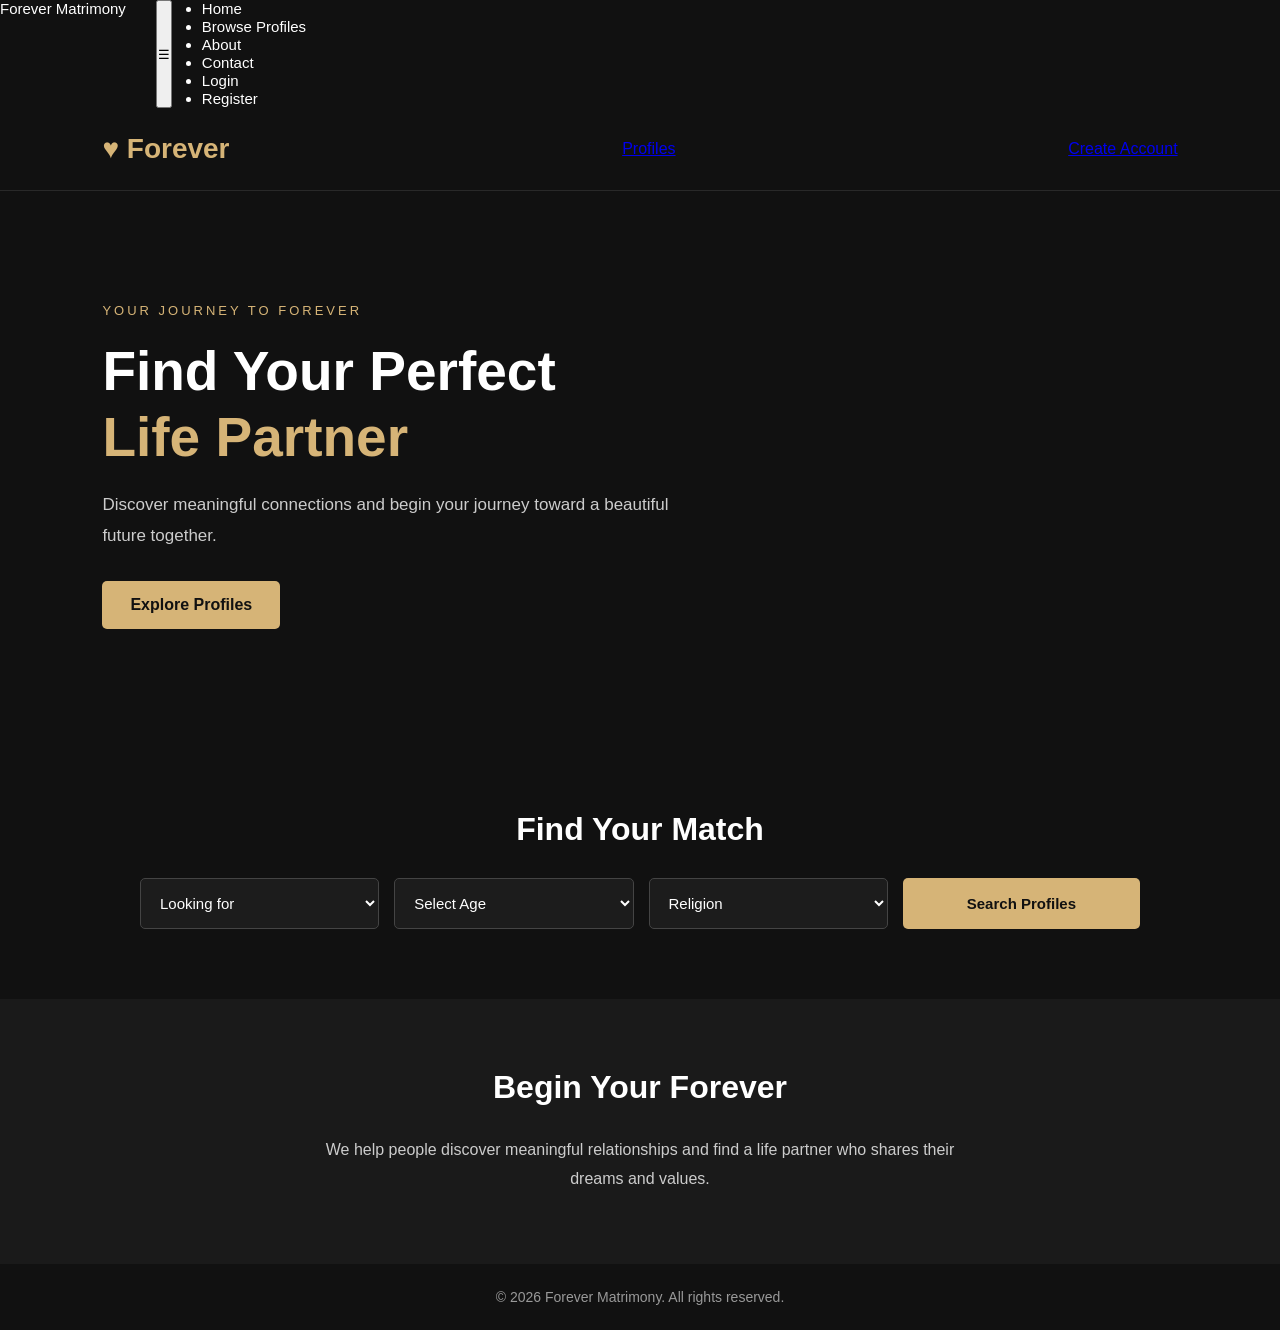
<file: index.html>
<!DOCTYPE html>
<html lang="en">
<head>
    <meta charset="UTF-8">
    <meta name="viewport" content="width=device-width, initial-scale=1.0">

    <title>Forever - Matrimony</title>

    <link rel="stylesheet" href="style.css">
</head>

<body>
<header class="site-header">

    <nav class="navbar">

        <a href="index.html" class="nav-logo">
            Forever Matrimony
        </a>

        <button class="nav-toggle" id="navToggle">
            ☰
        </button>

        <ul class="nav-menu" id="navMenu">

            <li>
                <a href="index.html">Home</a>
            </li>

            <li>
                <a href="profiles.html">Browse Profiles</a>
            </li>

            <li>
                <a href="about.html">About</a>
            </li>

            <li>
                <a href="contact.html">Contact</a>
            </li>

            <li>
                <a href="login.html">Login</a>
            </li>

            <li>
                <a href="register.html" class="nav-register">
                    Register
                </a>
            </li>

        </ul>

    </nav>

</header>
    <!-- Header -->
    <header class="header">
        <a href="#" class="logo">♥ Forever</a>
        <a href="profiles.html">Profiles</a>
        <a href="register.html">Create Account</a>   
          </header>

    <!-- Hero Section -->
    <section class="hero" id="home">

        <div class="hero-content">

            <p class="subtitle">
                YOUR JOURNEY TO FOREVER
            </p>

            <h1>
                Find Your Perfect
                <span>Life Partner</span>
            </h1>

            <p class="description">
                Discover meaningful connections and
                begin your journey toward a beautiful
                future together.
            </p>

            <a href="#profiles" class="hero-button">
                Explore Profiles
            </a>

        </div>

    </section>

    <!-- Search Section -->
    <section class="search-section" id="profiles">

        <h2>Find Your Match</h2>

        <form class="search-form">

            <select name="looking-for">
                <option value="">Looking for</option>
                <option value="bride">Bride</option>
                <option value="groom">Groom</option>
            </select>

            <select name="age">
                <option value="">Select Age</option>
                <option value="18-25">18 - 25</option>
                <option value="26-30">26 - 30</option>
                <option value="31-35">31 - 35</option>
            </select>

            <select name="religion">
                <option value="">Religion</option>
                <option value="hindu">Hindu</option>
                <option value="muslim">Muslim</option>
                <option value="christian">Christian</option>
                <option value="other">Other</option>
            </select>

            <button type="button">
                Search Profiles
            </button>

        </form>

    </section>

    <!-- About Section -->
    <section class="about" id="about">

        <h2>Begin Your Forever</h2>

        <p>
            We help people discover meaningful
            relationships and find a life partner
            who shares their dreams and values.
        </p>

    </section>

    <!-- Footer -->
    <footer id="contact">
        <p>
            © 2026 Forever Matrimony.
            All rights reserved.
        </p>
    </footer>

</body>
</html>
</file>
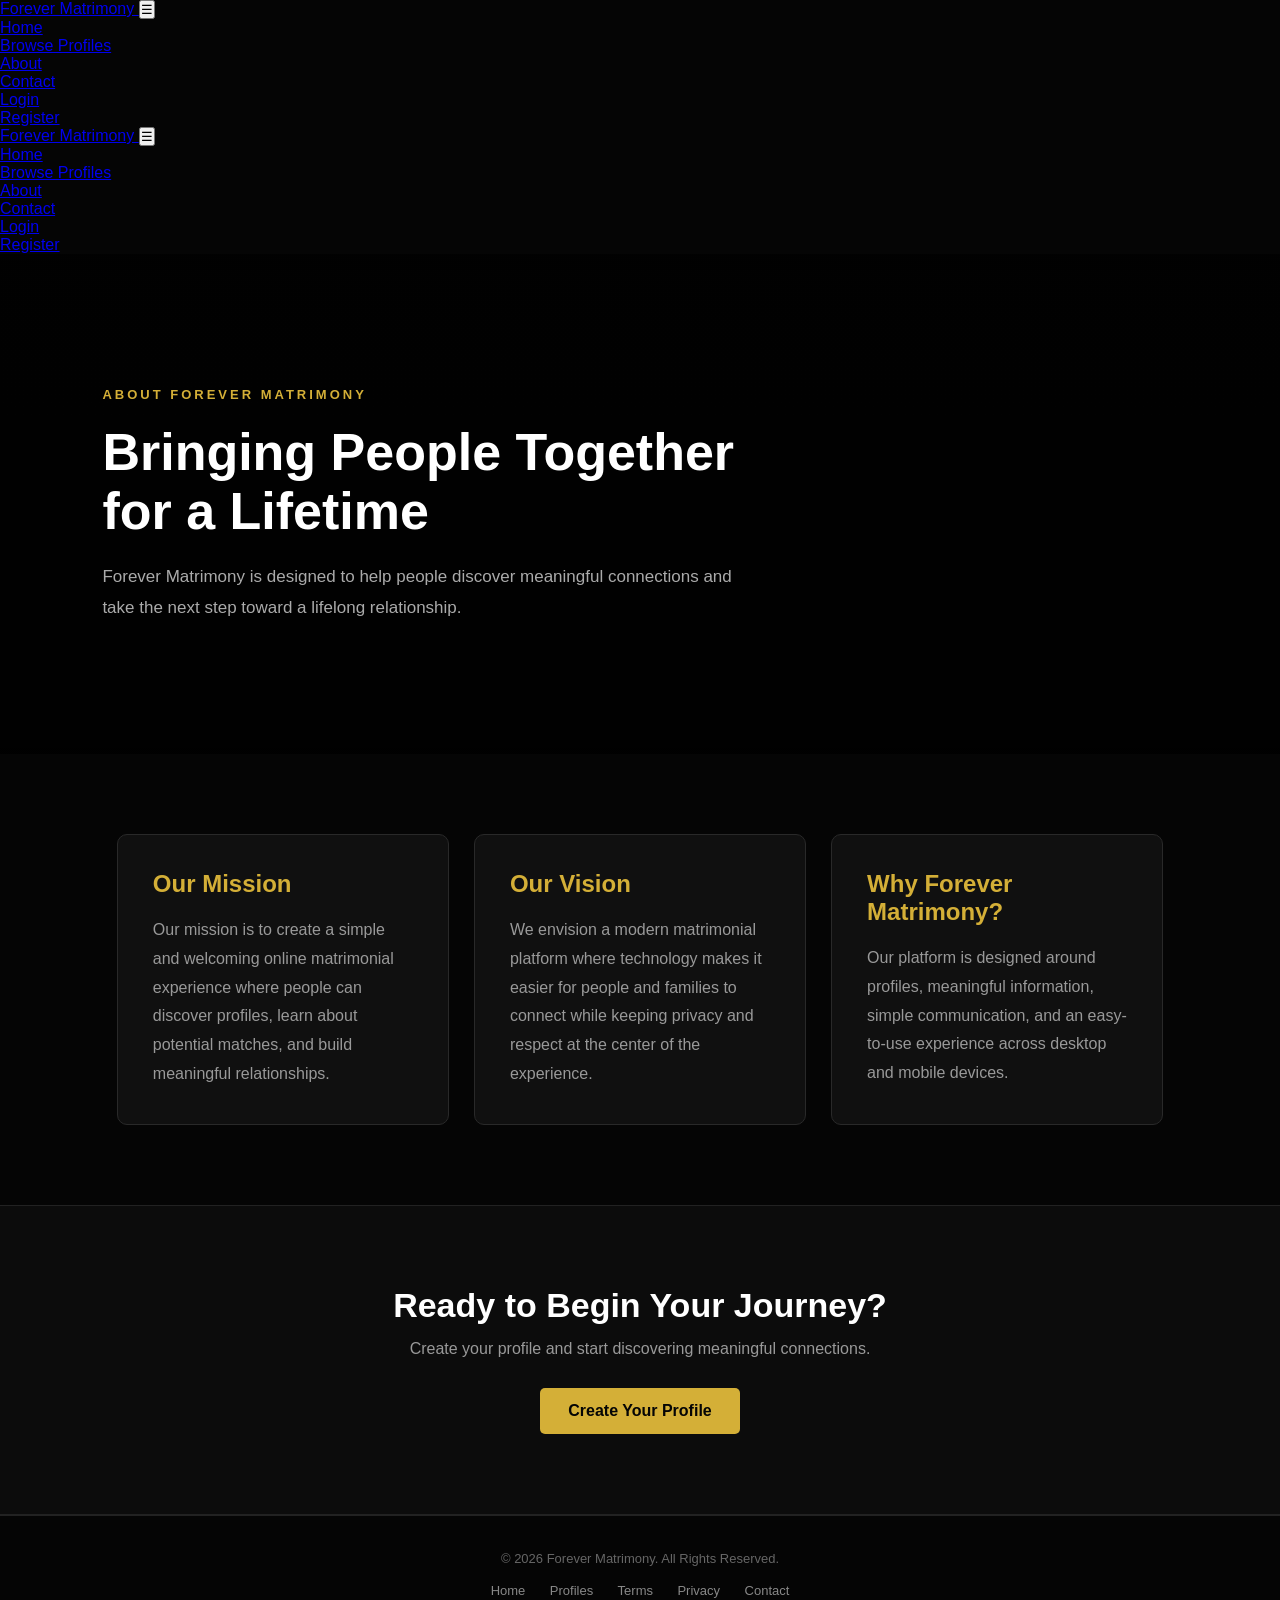
<file: about.html>
<!DOCTYPE html>
<html lang="en">

<head>

    <meta charset="UTF-8">

    <meta name="viewport"
          content="width=device-width, initial-scale=1.0">

    <title>About Us | Forever Matrimony</title>

    <link rel="stylesheet" href="about.css">
    <link rel="stylesheet" href="navbar.css">

</head>

<body>
<header class="site-header">

    <nav class="navbar">

        <a href="index.html" class="nav-logo">
            Forever Matrimony
        </a>

        <button class="nav-toggle" id="navToggle">
            ☰
        </button>

        <ul class="nav-menu" id="navMenu">

            <li>
                <a href="index.html">Home</a>
            </li>

            <li>
                <a href="profiles.html">Browse Profiles</a>
            </li>

            <li>
                <a href="about.html">About</a>
            </li>

            <li>
                <a href="contact.html">Contact</a>
            </li>

            <li>
                <a href="login.html">Login</a>
            </li>

            <li>
                <a href="register.html" class="nav-register">
                    Register
                </a>
            </li>

        </ul>

    </nav>

</header>

<header class="site-header">

    <nav class="navbar">

        <a href="index.html" class="nav-logo">
            Forever Matrimony
        </a>

        <button class="nav-toggle" id="navToggle">
            ☰
        </button>

        <ul class="nav-menu" id="navMenu">

            <li><a href="index.html">Home</a></li>

            <li><a href="profiles.html">Browse Profiles</a></li>

            <li><a href="about.html">About</a></li>

            <li><a href="contact.html">Contact</a></li>

            <li><a href="login.html">Login</a></li>

            <li>
                <a href="register.html" class="nav-register">
                    Register
                </a>
            </li>

        </ul>

    </nav>

</header>


<main>


    <section class="about-hero">

        <div>

            <span>ABOUT FOREVER MATRIMONY</span>

            <h1>
                Bringing People Together
                <br>
                for a Lifetime
            </h1>

            <p>
                Forever Matrimony is designed to help people
                discover meaningful connections and take the
                next step toward a lifelong relationship.
            </p>

        </div>

    </section>


    <section class="about-content">

        <div class="about-card">

            <h2>Our Mission</h2>

            <p>
                Our mission is to create a simple and welcoming
                online matrimonial experience where people can
                discover profiles, learn about potential matches,
                and build meaningful relationships.
            </p>

        </div>


        <div class="about-card">

            <h2>Our Vision</h2>

            <p>
                We envision a modern matrimonial platform where
                technology makes it easier for people and families
                to connect while keeping privacy and respect at
                the center of the experience.
            </p>

        </div>


        <div class="about-card">

            <h2>Why Forever Matrimony?</h2>

            <p>
                Our platform is designed around profiles,
                meaningful information, simple communication,
                and an easy-to-use experience across desktop
                and mobile devices.
            </p>

        </div>

    </section>


    <section class="about-cta">

        <h2>Ready to Begin Your Journey?</h2>

        <p>
            Create your profile and start discovering
            meaningful connections.
        </p>

        <a href="register.html">
            Create Your Profile
        </a>

    </section>

</main>


<footer class="site-footer">

    <p>
        © 2026 Forever Matrimony. All Rights Reserved.
    </p>

    <div>

        <a href="index.html">Home</a>
        <a href="profiles.html">Profiles</a>
        <a href="terms.html">Terms</a>
        <a href="privacy.html">Privacy</a>
        <a href="contact.html">Contact</a>

    </div>

</footer>


<script>

const navToggle = document.getElementById("navToggle");
const navMenu = document.getElementById("navMenu");

navToggle.addEventListener("click", function () {

    navMenu.classList.toggle("active");

});

</script>

</body>
</html>
</file>
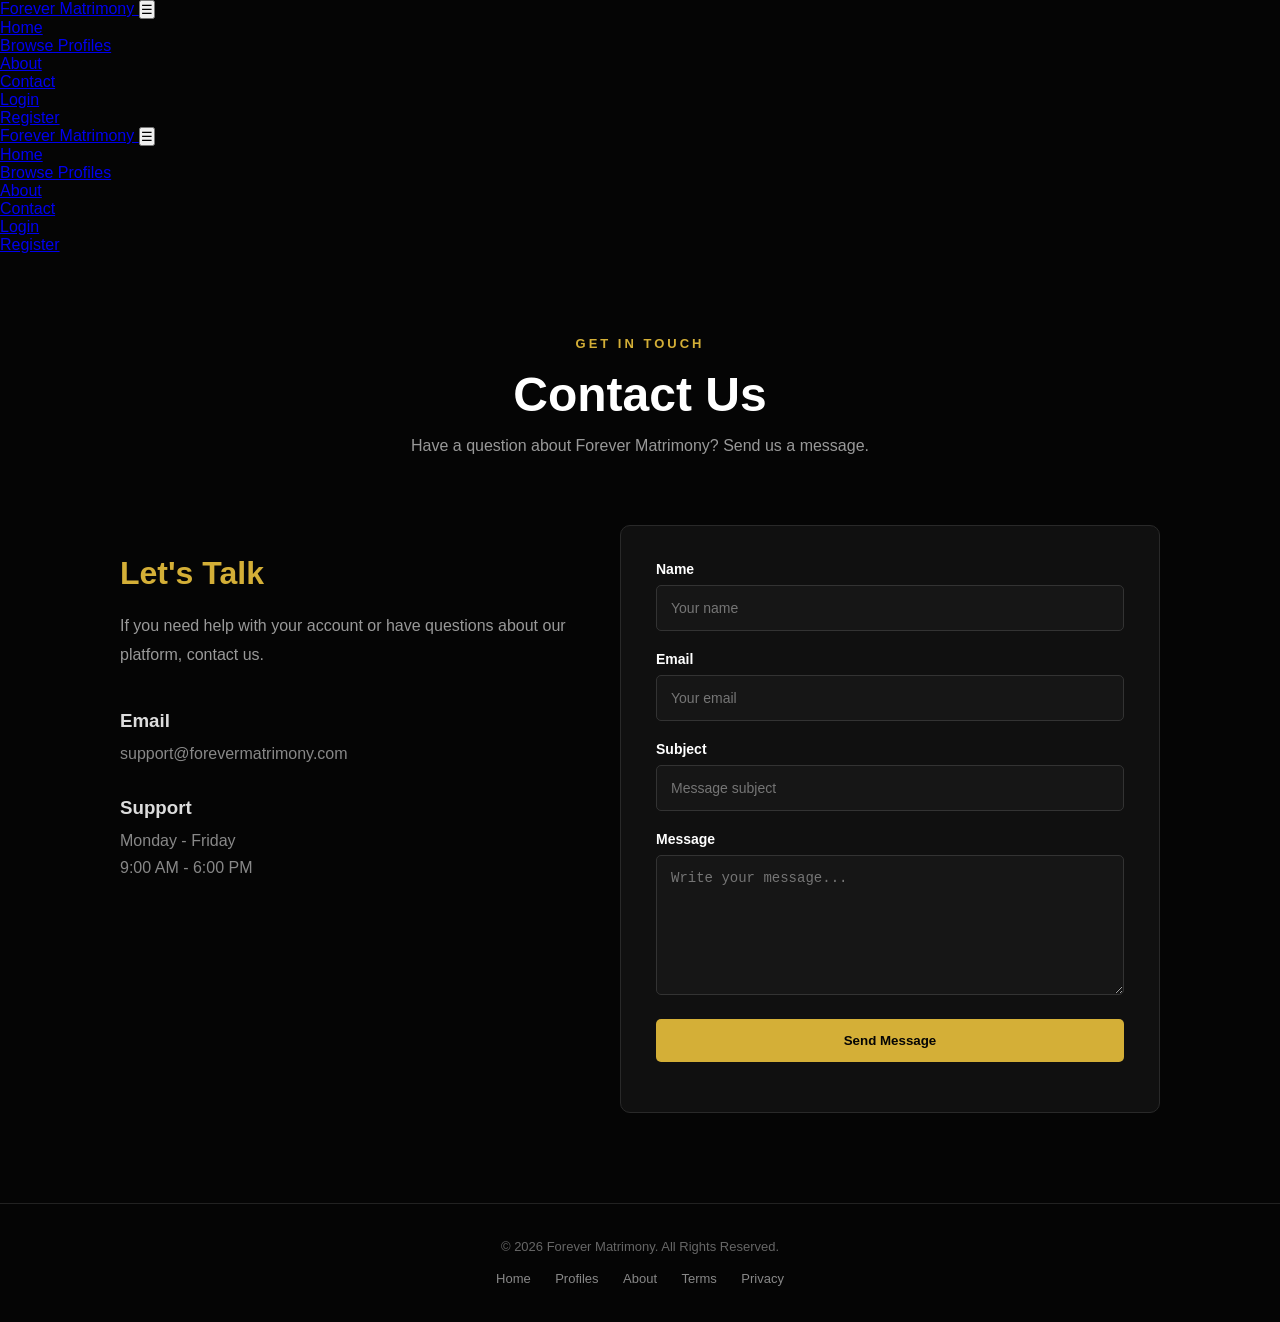
<file: contact.html>
<!DOCTYPE html>
<html lang="en">

<head>

    <meta charset="UTF-8">

    <meta name="viewport"
          content="width=device-width, initial-scale=1.0">

    <title>Contact Us | Forever Matrimony</title>

    <link rel="stylesheet" href="contact.css">
    <link rel="stylesheet" href="navbar.css">

</head>

<body>
<header class="site-header">

    <nav class="navbar">

        <a href="index.html" class="nav-logo">
            Forever Matrimony
        </a>

        <button class="nav-toggle" id="navToggle">
            ☰
        </button>

        <ul class="nav-menu" id="navMenu">

            <li>
                <a href="index.html">Home</a>
            </li>

            <li>
                <a href="profiles.html">Browse Profiles</a>
            </li>

            <li>
                <a href="about.html">About</a>
            </li>

            <li>
                <a href="contact.html">Contact</a>
            </li>

            <li>
                <a href="login.html">Login</a>
            </li>

            <li>
                <a href="register.html" class="nav-register">
                    Register
                </a>
            </li>

        </ul>

    </nav>

</header>

<header class="site-header">

    <nav class="navbar">

        <a href="index.html" class="nav-logo">
            Forever Matrimony
        </a>

        <button class="nav-toggle" id="navToggle">
            ☰
        </button>

        <ul class="nav-menu" id="navMenu">

            <li><a href="index.html">Home</a></li>
            <li><a href="profiles.html">Browse Profiles</a></li>
            <li><a href="about.html">About</a></li>
            <li><a href="contact.html">Contact</a></li>
            <li><a href="login.html">Login</a></li>

            <li>
                <a href="register.html" class="nav-register">
                    Register
                </a>
            </li>

        </ul>

    </nav>

</header>


<main class="contact-page">

    <section class="contact-heading">

        <span>GET IN TOUCH</span>

        <h1>Contact Us</h1>

        <p>
            Have a question about Forever Matrimony?
            Send us a message.
        </p>

    </section>


    <section class="contact-container">


        <div class="contact-info">

            <h2>Let's Talk</h2>

            <p>
                If you need help with your account or have
                questions about our platform, contact us.
            </p>


            <div class="info-item">

                <h3>Email</h3>

                <p>
                    support@forevermatrimony.com
                </p>

            </div>


            <div class="info-item">

                <h3>Support</h3>

                <p>
                    Monday - Friday
                    <br>
                    9:00 AM - 6:00 PM
                </p>

            </div>

        </div>


        <div class="contact-form-box">

            <form id="contactForm">

                <div class="form-group">

                    <label>Name</label>

                    <input
                        type="text"
                        placeholder="Your name"
                        required
                    >

                </div>


                <div class="form-group">

                    <label>Email</label>

                    <input
                        type="email"
                        placeholder="Your email"
                        required
                    >

                </div>


                <div class="form-group">

                    <label>Subject</label>

                    <input
                        type="text"
                        placeholder="Message subject"
                        required
                    >

                </div>


                <div class="form-group">

                    <label>Message</label>

                    <textarea
                        placeholder="Write your message..."
                        required
                    ></textarea>

                </div>


                <button type="submit">
                    Send Message
                </button>


                <p id="contactMessage"></p>

            </form>

        </div>

    </section>

</main>


<footer class="site-footer">

    <p>
        © 2026 Forever Matrimony. All Rights Reserved.
    </p>

    <div>

        <a href="index.html">Home</a>
        <a href="profiles.html">Profiles</a>
        <a href="about.html">About</a>
        <a href="terms.html">Terms</a>
        <a href="privacy.html">Privacy</a>

    </div>

</footer>


<script>

const navToggle = document.getElementById("navToggle");
const navMenu = document.getElementById("navMenu");

navToggle.addEventListener("click", function () {

    navMenu.classList.toggle("active");

});


const contactForm =
    document.getElementById("contactForm");

const contactMessage =
    document.getElementById("contactMessage");

contactForm.addEventListener("submit", function(event) {

    event.preventDefault();

    contactMessage.textContent =
        "Thank you! Your message has been received.";

});

</script>


</body>
</html>
</file>
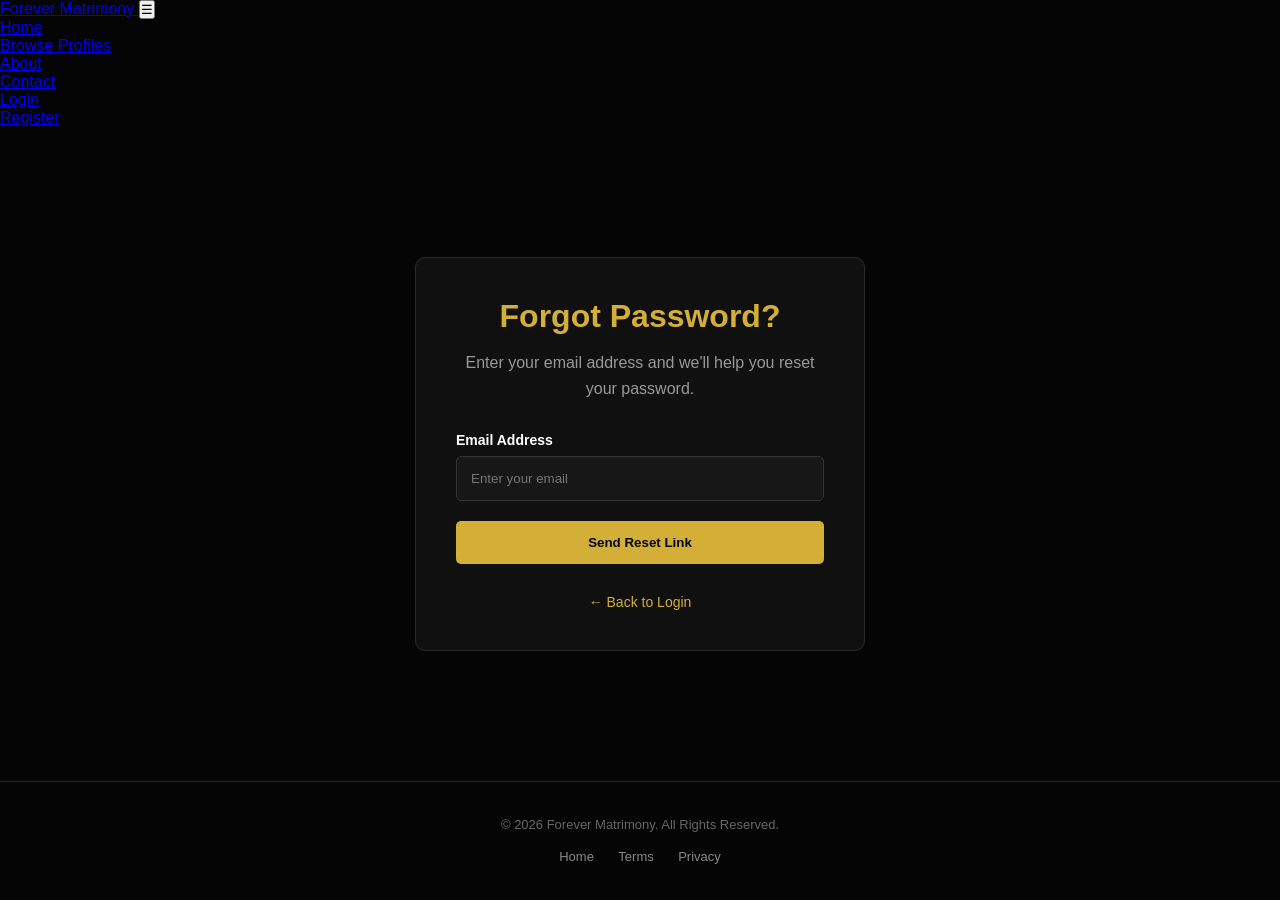
<file: forgot-password.html>
<!DOCTYPE html>
<html lang="en">

<head>
<link rel="stylesheet" href="navbar.css">

    <meta charset="UTF-8">

    <meta name="viewport"
          content="width=device-width, initial-scale=1.0">

    <title>Forgot Password | Forever Matrimony</title>

    <link rel="stylesheet" href="forgot-password.css">
    <link rel="stylesheet" href="navbar.css">

</head>
<script>

    const navToggle = document.getElementById("navToggle");
    const navMenu = document.getElementById("navMenu");

    navToggle.addEventListener("click", function () {
        navMenu.classList.toggle("active");
    });

</script>
<body>


<header class="site-header">

    <nav class="navbar">

        <a href="index.html" class="nav-logo">
            Forever Matrimony
        </a>

        <button class="nav-toggle" id="navToggle">
            ☰
        </button>

        <ul class="nav-menu" id="navMenu">

            <li><a href="index.html">Home</a></li>

            <li><a href="profiles.html">Browse Profiles</a></li>

            <li><a href="about.html">About</a></li>

            <li><a href="contact.html">Contact</a></li>

            <li><a href="login.html">Login</a></li>

            <li>
                <a href="register.html" class="nav-register">
                    Register
                </a>
            </li>

        </ul>

    </nav>

</header>


<main class="forgot-container">

    <div class="forgot-box">

        <h1>Forgot Password?</h1>

        <p>
            Enter your email address and we'll help you
            reset your password.
        </p>


        <form id="forgotForm">

            <label>Email Address</label>

            <input
                type="email"
                placeholder="Enter your email"
                required
            >


            <button type="submit">
                Send Reset Link
            </button>

        </form>


        <p id="forgotMessage"></p>


        <a href="login.html" class="back-login">
            ← Back to Login
        </a>

    </div>

</main>


<footer class="site-footer">

    <p>
        © 2026 Forever Matrimony. All Rights Reserved.
    </p>

    <div>

        <a href="index.html">Home</a>
        <a href="terms.html">Terms</a>
        <a href="privacy.html">Privacy</a>

    </div>

</footer>


<script>

const navToggle = document.getElementById("navToggle");
const navMenu = document.getElementById("navMenu");

navToggle.addEventListener("click", function () {

    navMenu.classList.toggle("active");

});


const forgotForm =
    document.getElementById("forgotForm");

const forgotMessage =
    document.getElementById("forgotMessage");

forgotForm.addEventListener("submit", function(event) {

    event.preventDefault();

    forgotMessage.textContent =
        "Password reset functionality will be connected to the backend later.";

});

</script>

</body>
</html>
</file>
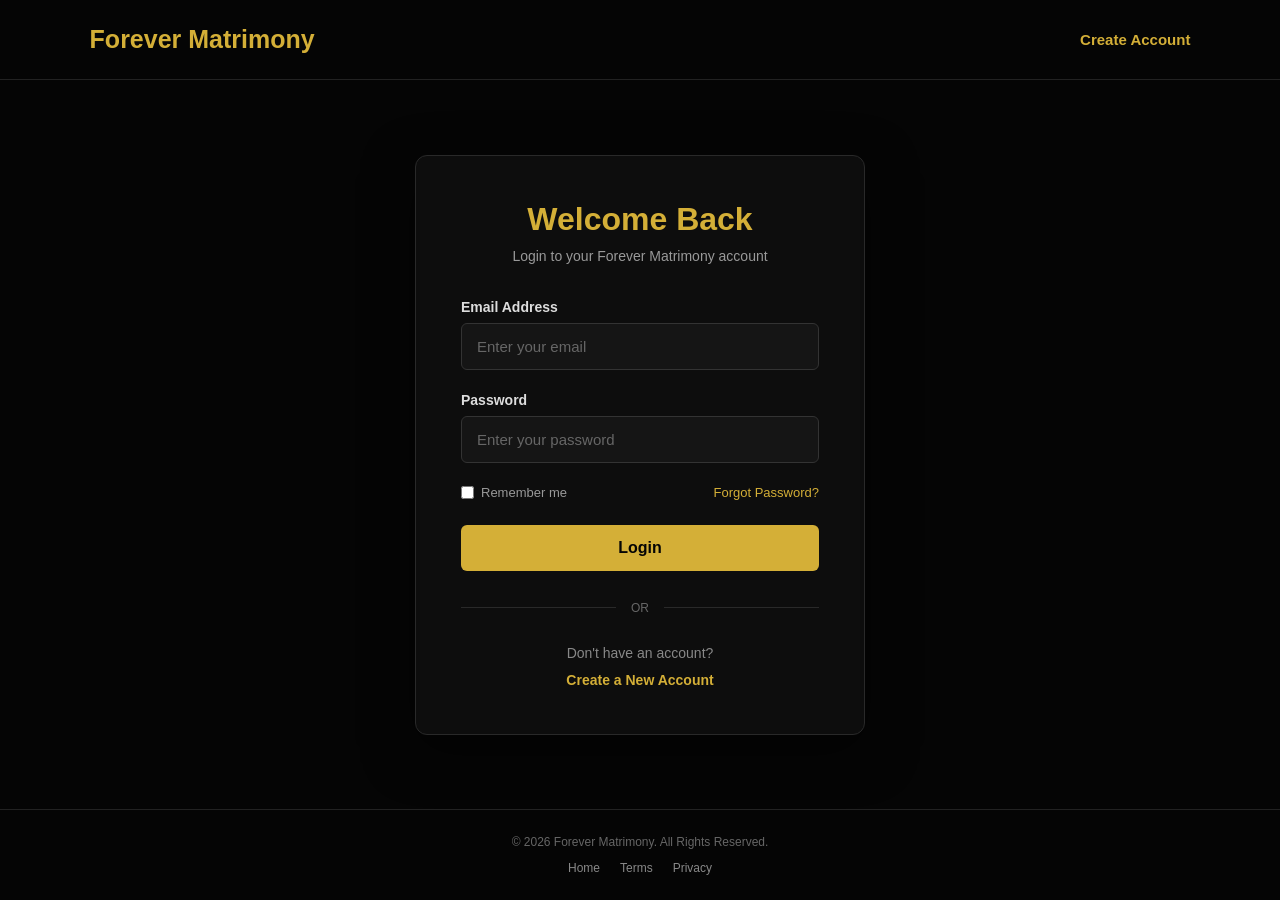
<file: login.html>
<!DOCTYPE html>
<html lang="en">
<head>
<link rel="stylesheet" href="login.css">
<link rel="stylesheet" href="navbar.css">
    <meta charset="UTF-8">
    <meta name="viewport" content="width=device-width, initial-scale=1.0">

    <title>Login | Forever Matrimony</title>

    <link rel="stylesheet" href="login.css">
</head>

<body>

    <!-- Header -->
    <header class="login-header">
        <a href="index.html" class="logo">Forever Matrimony</a>

        <a href="register.html" class="register-link">
            Create Account
        </a>
    </header>


    <!-- Login Section -->
    <main class="login-container">

        <div class="login-box">

            <div class="login-title">
                <h1>Welcome Back</h1>
                <p>Login to your Forever Matrimony account</p>
            </div>


            <!-- Login Form -->
            <form id="loginForm">

                <div class="form-group">
                    <label for="email">Email Address</label>

                    <input
                        type="email"
                        id="email"
                        name="email"
                        placeholder="Enter your email"
                        required
                    >
                </div>


                <div class="form-group">
                    <label for="password">Password</label>

                    <input
                        type="password"
                        id="password"
                        name="password"
                        placeholder="Enter your password"
                        required
                    >
                </div>


                <div class="login-options">

                    <label class="remember-me">
                        <input type="checkbox" id="remember">
                        Remember me
                    </label>

                    <a href="#" class="forgot-password">
                        Forgot Password?
                    </a>

                </div>


                <button type="submit" class="login-button">
                    Login
                </button>

            </form>


            <div id="loginMessage"></div>


            <!-- Divider -->
            <div class="divider">
                <span>OR</span>
            </div>


            <!-- Register -->
            <div class="create-account">

                <p>Don't have an account?</p>

                <a href="register.html">
                    Create a New Account
                </a>

            </div>

        </div>

    </main>


    <!-- Footer -->
    <footer class="login-footer">

        <p>
            © 2026 Forever Matrimony. All Rights Reserved.
        </p>

        <div class="footer-links">

            <a href="index.html">Home</a>

            <a href="terms.html">Terms</a>

            <a href="privacy.html">Privacy</a>

        </div>

    </footer>


    <!-- Demo Login Script -->
    <script>

        const loginForm = document.getElementById("loginForm");
        const loginMessage = document.getElementById("loginMessage");

        loginForm.addEventListener("submit", function(event) {

            event.preventDefault();

            loginMessage.textContent =
                "Login system will be connected to the backend later.";

            loginMessage.className = "success-message";

        });

    </script>

</body>
</html>
</file>
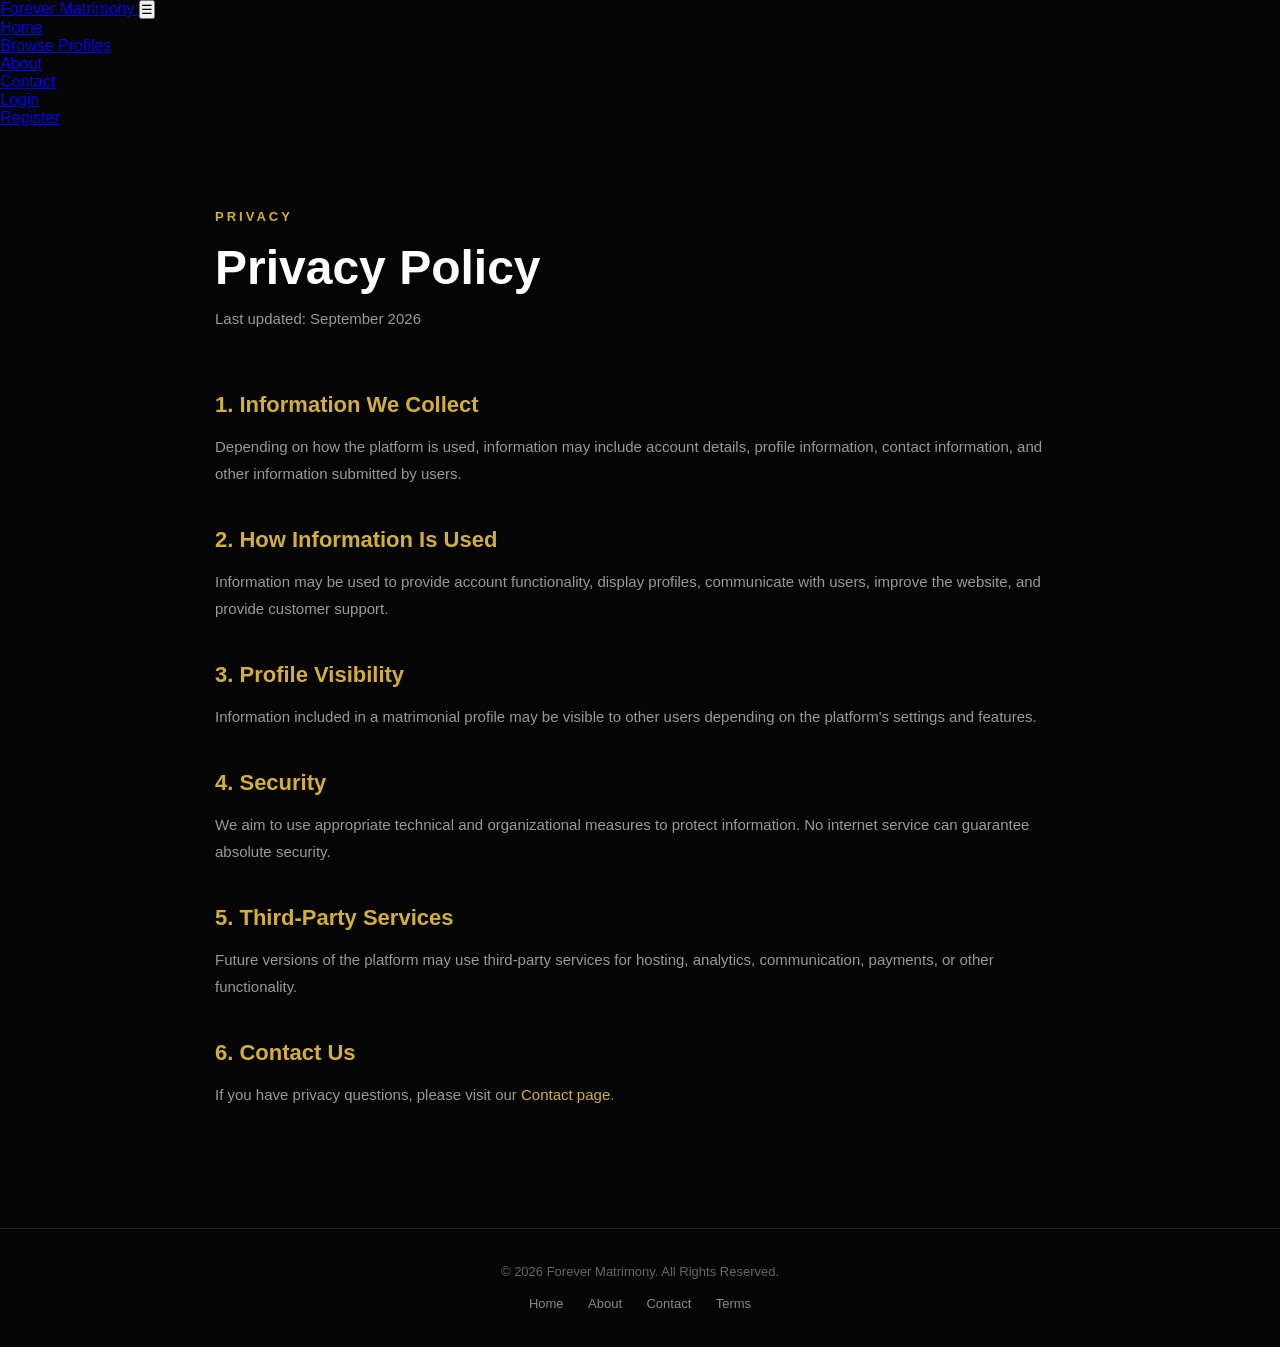
<file: privacy.html>
<!DOCTYPE html>
<html lang="en">

<head>

    <meta charset="UTF-8">

    <meta name="viewport"
          content="width=device-width, initial-scale=1.0">

    <title>Privacy Policy | Forever Matrimony</title>

    <link rel="stylesheet" href="privacy.css">
    <link rel="stylesheet" href="navbar.css">

</head>

<body>


<header class="site-header">

    <nav class="navbar">

        <a href="index.html" class="nav-logo">
            Forever Matrimony
        </a>

        <button class="nav-toggle" id="navToggle">
            ☰
        </button>

        <ul class="nav-menu" id="navMenu">

            <li><a href="index.html">Home</a></li>
            <li><a href="profiles.html">Browse Profiles</a></li>
            <li><a href="about.html">About</a></li>
            <li><a href="contact.html">Contact</a></li>
            <li><a href="login.html">Login</a></li>

            <li>
                <a href="register.html" class="nav-register">
                    Register
                </a>
            </li>

        </ul>

    </nav>

</header>


<main class="legal-page">

    <div class="legal-container">

        <span>PRIVACY</span>

        <h1>Privacy Policy</h1>

        <p class="updated">
            Last updated: September 2026
        </p>


        <section>

            <h2>1. Information We Collect</h2>

            <p>
                Depending on how the platform is used, information
                may include account details, profile information,
                contact information, and other information submitted
                by users.
            </p>

        </section>


        <section>

            <h2>2. How Information Is Used</h2>

            <p>
                Information may be used to provide account
                functionality, display profiles, communicate
                with users, improve the website, and provide
                customer support.
            </p>

        </section>


        <section>

            <h2>3. Profile Visibility</h2>

            <p>
                Information included in a matrimonial profile
                may be visible to other users depending on
                the platform's settings and features.
            </p>

        </section>


        <section>

            <h2>4. Security</h2>

            <p>
                We aim to use appropriate technical and
                organizational measures to protect information.
                No internet service can guarantee absolute
                security.
            </p>

        </section>


        <section>

            <h2>5. Third-Party Services</h2>

            <p>
                Future versions of the platform may use
                third-party services for hosting, analytics,
                communication, payments, or other functionality.
            </p>

        </section>


        <section>

            <h2>6. Contact Us</h2>

            <p>
                If you have privacy questions, please visit
                our <a href="contact.html">Contact page</a>.
            </p>

        </section>

    </div>

</main>


<footer class="site-footer">

    <p>
        © 2026 Forever Matrimony. All Rights Reserved.
    </p>

    <div>

        <a href="index.html">Home</a>
        <a href="about.html">About</a>
        <a href="contact.html">Contact</a>
        <a href="terms.html">Terms</a>

    </div>

</footer>


<script>

const navToggle = document.getElementById("navToggle");
const navMenu = document.getElementById("navMenu");

navToggle.addEventListener("click", function () {

    navMenu.classList.toggle("active");

});

</script>

</body>
</html>
</file>
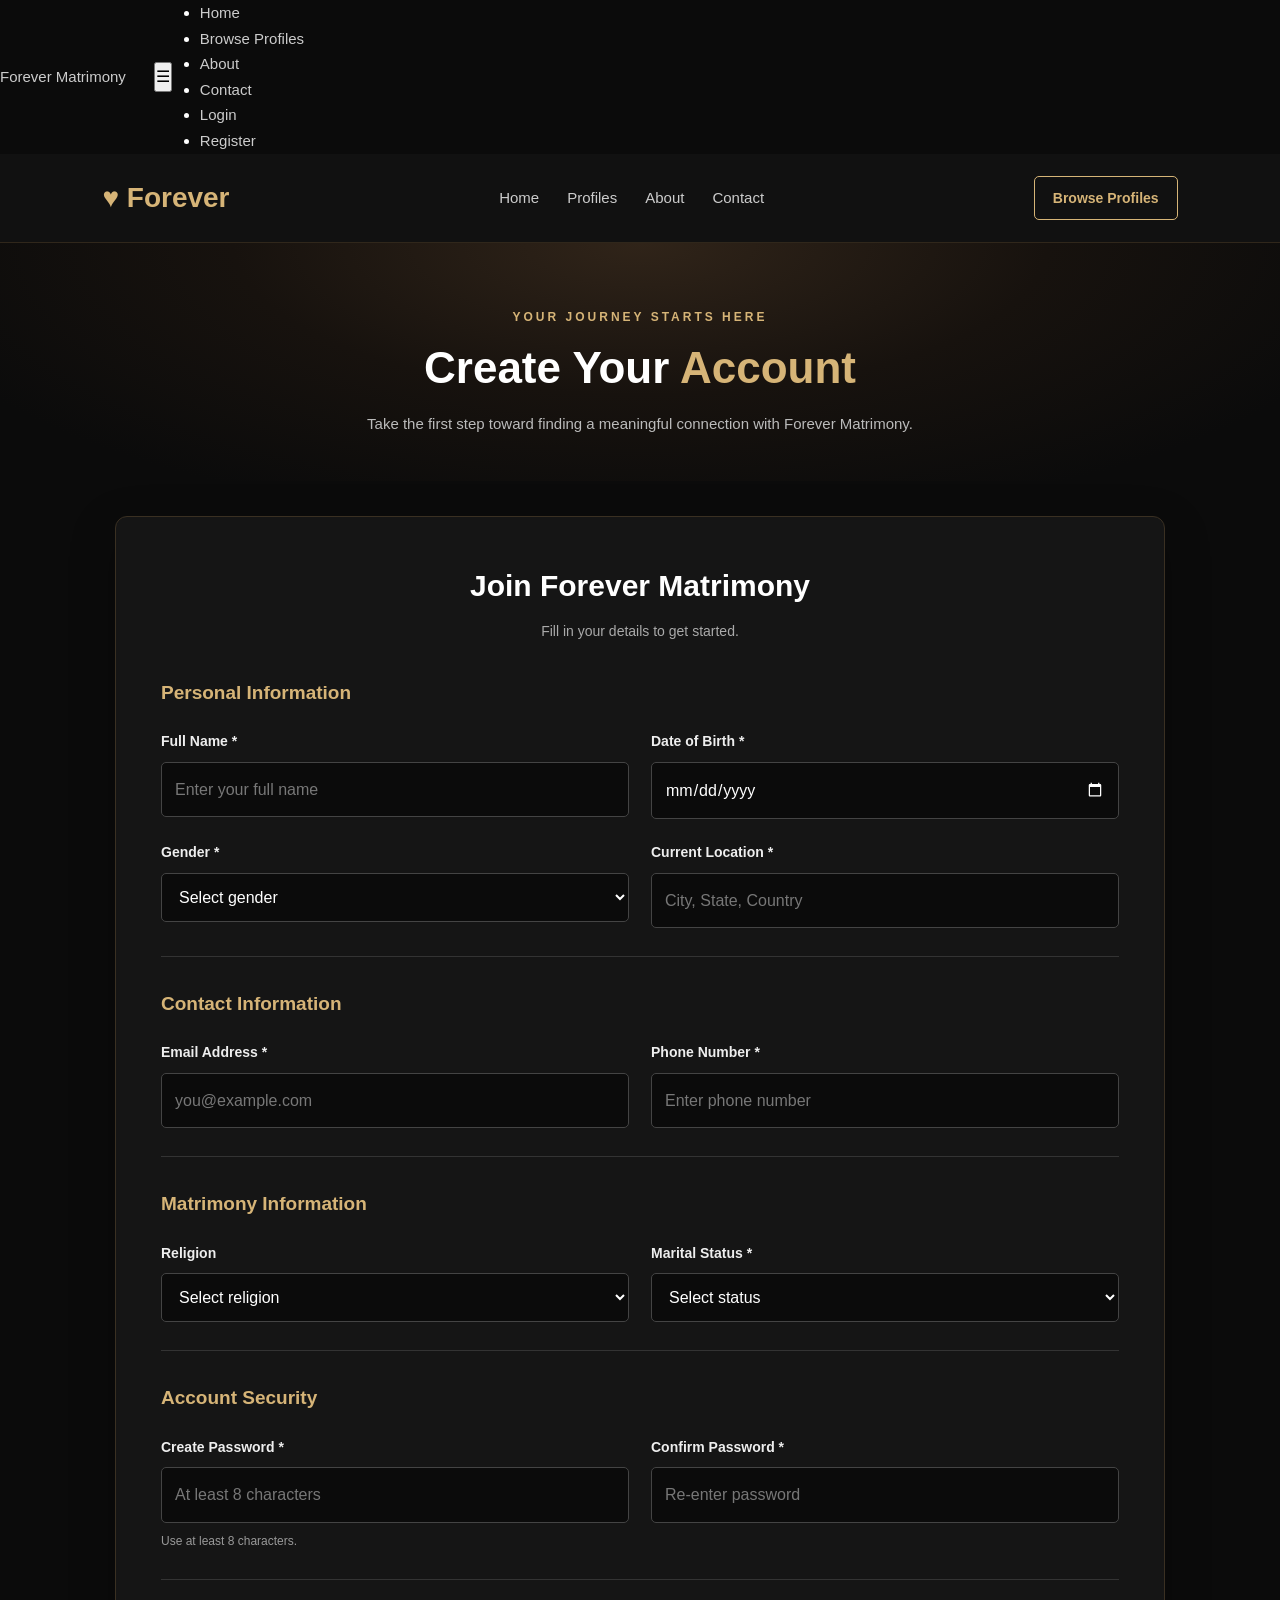
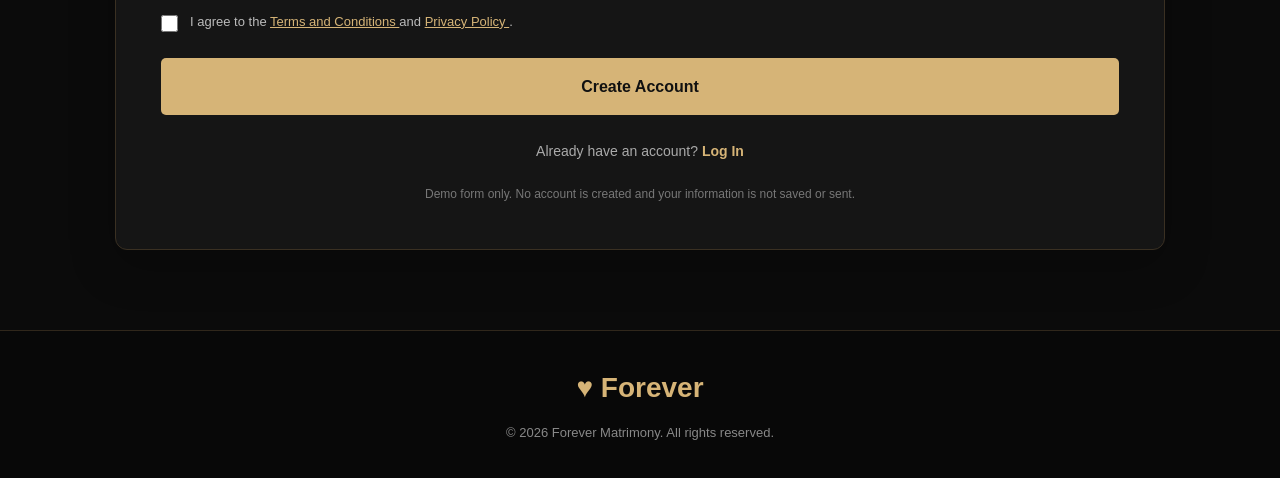
<file: register.html>
<!DOCTYPE html>
<html lang="en">

<head>
    <meta charset="UTF-8">
    <meta name="viewport" content="width=device-width, initial-scale=1.0">

    <title>Create Account | Forever Matrimony</title>

    <!-- Separate CSS file -->
    <link rel="stylesheet" href="register.css">
</head>

<body>
<header class="site-header">

    <nav class="navbar">

        <a href="index.html" class="nav-logo">
            Forever Matrimony
        </a>

        <button class="nav-toggle" id="navToggle">
            ☰
        </button>

        <ul class="nav-menu" id="navMenu">

            <li>
                <a href="index.html">Home</a>
            </li>

            <li>
                <a href="profiles.html">Browse Profiles</a>
            </li>

            <li>
                <a href="about.html">About</a>
            </li>

            <li>
                <a href="contact.html">Contact</a>
            </li>

            <li>
                <a href="login.html">Login</a>
            </li>

            <li>
                <a href="register.html" class="nav-register">
                    Register
                </a>
            </li>

        </ul>

    </nav>

</header>

    <!-- HEADER -->
    <header class="header">

        <a href="index.html" class="logo">
            ♥ Forever
        </a>

        <nav class="navbar">
            <a href="index.html">Home</a>
            <a href="profiles.html">Profiles</a>
            <a href="index.html#about">About</a>
            <a href="index.html#contact">Contact</a>
        </nav>

        <a href="profiles.html" class="nav-link">
            Browse Profiles
        </a>

    </header>


    <!-- PAGE INTRO -->
    <section class="page-intro">

        <p class="subtitle">YOUR JOURNEY STARTS HERE</p>

        <h1>Create Your <span>Account</span></h1>

        <p>
            Take the first step toward finding a meaningful
            connection with Forever Matrimony.
        </p>

    </section>


    <!-- REGISTRATION FORM -->
    <main class="register-container">

        <section class="register-card">

            <div class="form-heading">
                <h2>Join Forever Matrimony</h2>

                <p>
                    Fill in your details to get started.
                </p>
            </div>


            <form id="registerForm">

                <!-- PERSONAL DETAILS -->
                <div class="form-section">

                    <h3>Personal Information</h3>

                    <div class="form-grid">

                        <div class="form-group">
                            <label for="fullName">
                                Full Name *
                            </label>

                            <input
                                type="text"
                                id="fullName"
                                name="fullName"
                                placeholder="Enter your full name"
                                autocomplete="name"
                                required
                            >
                        </div>


                        <div class="form-group">
                            <label for="birthDate">
                                Date of Birth *
                            </label>

                            <input
                                type="date"
                                id="birthDate"
                                name="birthDate"
                                autocomplete="bday"
                                required
                            >
                        </div>


                        <div class="form-group">
                            <label for="gender">
                                Gender *
                            </label>

                            <select
                                id="gender"
                                name="gender"
                                required
                            >
                                <option value="">
                                    Select gender
                                </option>

                                <option value="female">
                                    Female
                                </option>

                                <option value="male">
                                    Male
                                </option>

                                <option value="other">
                                    Other
                                </option>

                                <option value="prefer-not">
                                    Prefer not to say
                                </option>
                            </select>
                        </div>


                        <div class="form-group">
                            <label for="location">
                                Current Location *
                            </label>

                            <input
                                type="text"
                                id="location"
                                name="location"
                                placeholder="City, State, Country"
                                autocomplete="address-level2"
                                required
                            >
                        </div>

                    </div>

                </div>


                <!-- CONTACT DETAILS -->
                <div class="form-section">

                    <h3>Contact Information</h3>

                    <div class="form-grid">

                        <div class="form-group">
                            <label for="email">
                                Email Address *
                            </label>

                            <input
                                type="email"
                                id="email"
                                name="email"
                                placeholder="you@example.com"
                                autocomplete="email"
                                required
                            >
                        </div>


                        <div class="form-group">
                            <label for="phone">
                                Phone Number *
                            </label>

                            <input
                                type="tel"
                                id="phone"
                                name="phone"
                                placeholder="Enter phone number"
                                autocomplete="tel"
                                required
                            >
                        </div>

                    </div>

                </div>


                <!-- MATRIMONY DETAILS -->
                <div class="form-section">

                    <h3>Matrimony Information</h3>

                    <div class="form-grid">

                        <div class="form-group">
                            <label for="religion">
                                Religion
                            </label>

                            <select
                                id="religion"
                                name="religion"
                            >
                                <option value="">
                                    Select religion
                                </option>

                                <option value="Hindu">
                                    Hindu
                                </option>

                                <option value="Muslim">
                                    Muslim
                                </option>

                                <option value="Christian">
                                    Christian
                                </option>

                                <option value="Sikh">
                                    Sikh
                                </option>

                                <option value="Buddhist">
                                    Buddhist
                                </option>

                                <option value="Jain">
                                    Jain
                                </option>

                                <option value="Other">
                                    Other
                                </option>

                                <option value="Prefer not to say">
                                    Prefer not to say
                                </option>
                            </select>
                        </div>


                        <div class="form-group">
                            <label for="maritalStatus">
                                Marital Status *
                            </label>

                            <select
                                id="maritalStatus"
                                name="maritalStatus"
                                required
                            >
                                <option value="">
                                    Select status
                                </option>

                                <option value="never-married">
                                    Never Married
                                </option>

                                <option value="divorced">
                                    Divorced
                                </option>

                                <option value="widowed">
                                    Widowed
                                </option>

                                <option value="other">
                                    Other
                                </option>
                            </select>
                        </div>

                    </div>

                </div>


                <!-- ACCOUNT PASSWORD -->
                <div class="form-section">

                    <h3>Account Security</h3>

                    <div class="form-grid">

                        <div class="form-group">
                            <label for="password">
                                Create Password *
                            </label>

                            <input
                                type="password"
                                id="password"
                                name="password"
                                placeholder="At least 8 characters"
                                autocomplete="new-password"
                                minlength="8"
                                required
                            >

                            <small>
                                Use at least 8 characters.
                            </small>
                        </div>


                        <div class="form-group">
                            <label for="confirmPassword">
                                Confirm Password *
                            </label>

                            <input
                                type="password"
                                id="confirmPassword"
                                name="confirmPassword"
                                placeholder="Re-enter password"
                                autocomplete="new-password"
                                minlength="8"
                                required
                            >

                            <small id="passwordMessage"></small>
                        </div>

                    </div>

                </div>


                <!-- TERMS -->
                <div class="terms-section">

                    <label class="terms-label">

                        <input
                            type="checkbox"
                            id="terms"
                            name="terms"
                            required
                        >

                        <span>
                            I agree to the
                            <a href="terms.html">
                                Terms and Conditions
                            </a>
                            and
                            <a href="privacy.html">
                                Privacy Policy
                            </a>.
                        </span>

                    </label>

                </div>


                <!-- SUBMIT -->
                <button type="submit" class="register-btn">
                    Create Account
                </button>

                <p
                    id="formMessage"
                    class="form-message"
                    aria-live="polite"
                ></p>

                <p class="login-text">
                    Already have an account?
                    <a href="login.html">Log In</a>
                </p>

                <p class="demo-note">
                    Demo form only. No account is created and
                    your information is not saved or sent.
                </p>

            </form>

        </section>

    </main>


    <!-- FOOTER -->
    <footer class="footer">

        <a href="index.html" class="logo">
            ♥ Forever
        </a>

        <p>
            © 2026 Forever Matrimony.
            All rights reserved.
        </p>

    </footer>


    <!-- BASIC FORM VALIDATION -->
    <script>
        const registerForm =
            document.getElementById("registerForm");

        const password =
            document.getElementById("password");

        const confirmPassword =
            document.getElementById("confirmPassword");

        const passwordMessage =
            document.getElementById("passwordMessage");

        const formMessage =
            document.getElementById("formMessage");


        function checkPasswords() {
            if (!confirmPassword.value) {
                passwordMessage.textContent = "";
                confirmPassword.setCustomValidity("");
                return;
            }

            if (password.value !== confirmPassword.value) {
                passwordMessage.textContent =
                    "Passwords do not match.";

                confirmPassword.setCustomValidity(
                    "Passwords do not match."
                );
            } else {
                passwordMessage.textContent =
                    "Passwords match.";

                confirmPassword.setCustomValidity("");
            }
        }


        password.addEventListener("input", checkPasswords);

        confirmPassword.addEventListener(
            "input",
            checkPasswords
        );


        registerForm.addEventListener(
            "submit",
            function(event) {
                event.preventDefault();

                checkPasswords();

                if (!registerForm.reportValidity()) {
                    return;
                }

                formMessage.textContent =
                    "Form completed successfully! " +
                    "This is a demo. No account was created.";

                formMessage.classList.add("success");
            }
        );
    </script>

</body>
</html>
</file>
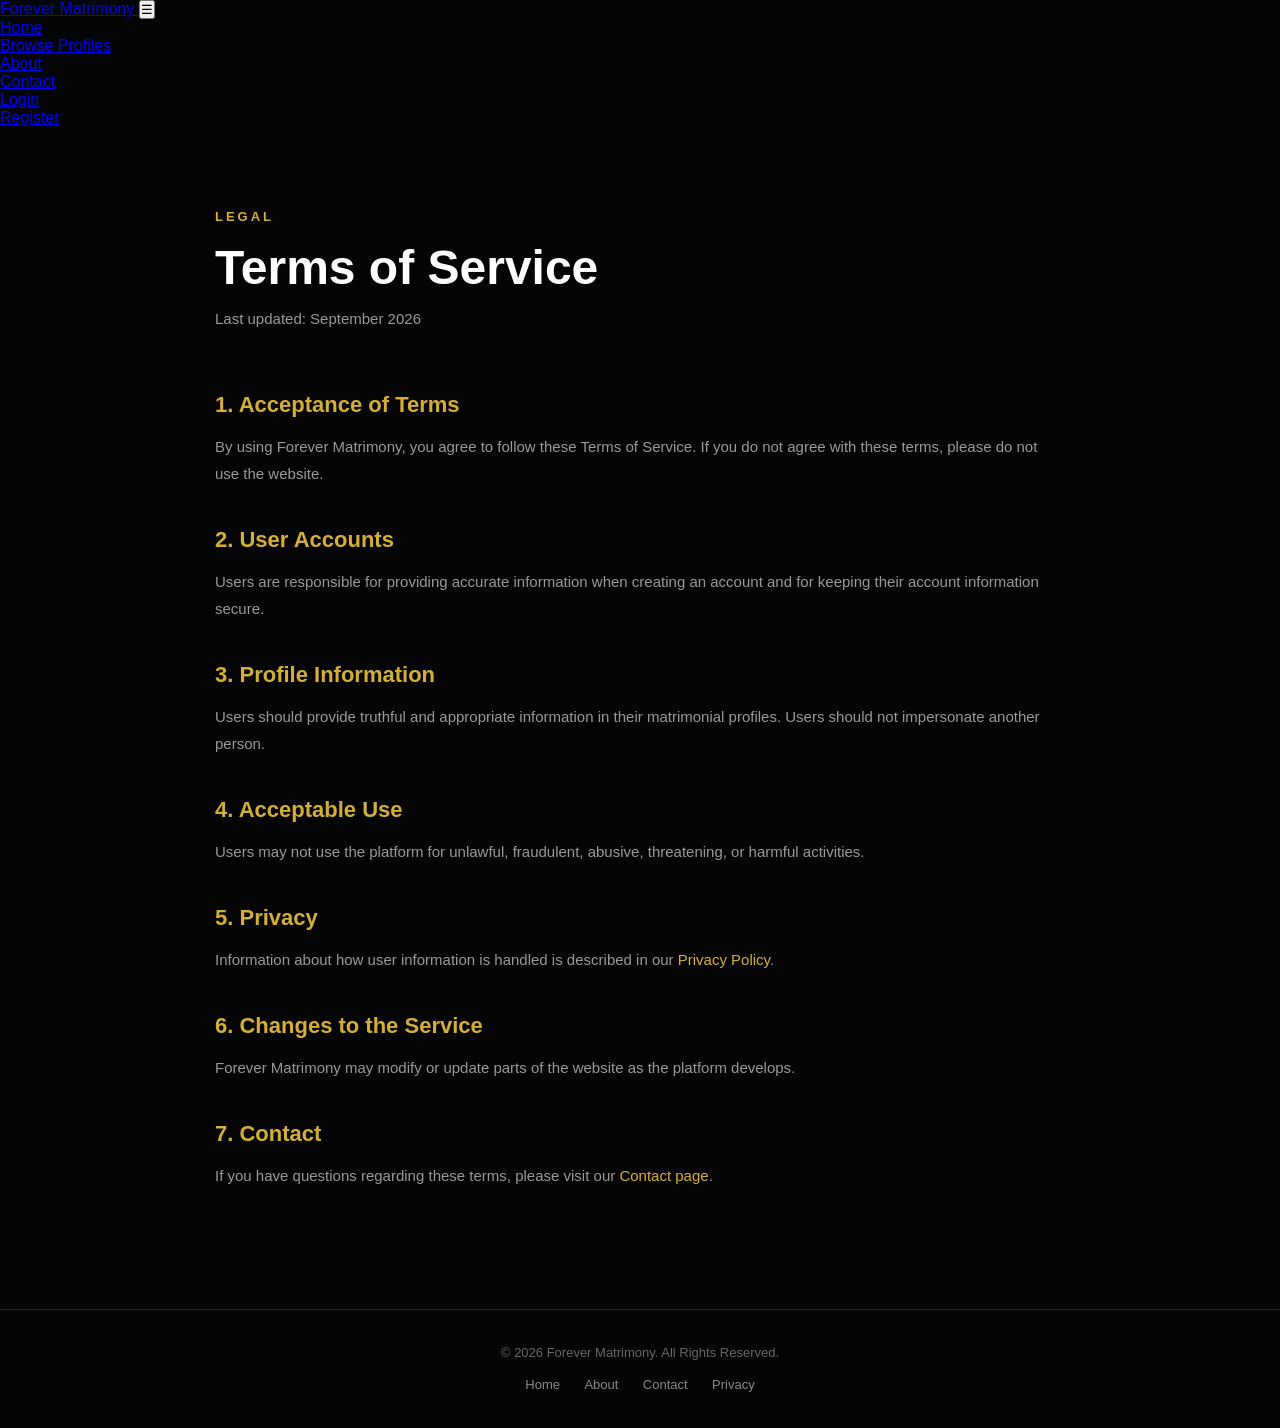
<file: terms.html>
<!DOCTYPE html>
<html lang="en">

<head>

    <meta charset="UTF-8">

    <meta name="viewport"
          content="width=device-width, initial-scale=1.0">

    <title>Terms of Service | Forever Matrimony</title>

    <link rel="stylesheet" href="terms.css">
    <link rel="stylesheet" href="navbar.css">

</head>

<body>


<header class="site-header">

    <nav class="navbar">

        <a href="index.html" class="nav-logo">
            Forever Matrimony
        </a>

        <button class="nav-toggle" id="navToggle">
            ☰
        </button>

        <ul class="nav-menu" id="navMenu">

            <li><a href="index.html">Home</a></li>
            <li><a href="profiles.html">Browse Profiles</a></li>
            <li><a href="about.html">About</a></li>
            <li><a href="contact.html">Contact</a></li>
            <li><a href="login.html">Login</a></li>

            <li>
                <a href="register.html" class="nav-register">
                    Register
                </a>
            </li>

        </ul>

    </nav>

</header>


<main class="legal-page">

    <div class="legal-container">

        <span>LEGAL</span>

        <h1>Terms of Service</h1>

        <p class="updated">
            Last updated: September 2026
        </p>


        <section>

            <h2>1. Acceptance of Terms</h2>

            <p>
                By using Forever Matrimony, you agree to
                follow these Terms of Service. If you do not
                agree with these terms, please do not use
                the website.
            </p>

        </section>


        <section>

            <h2>2. User Accounts</h2>

            <p>
                Users are responsible for providing accurate
                information when creating an account and for
                keeping their account information secure.
            </p>

        </section>


        <section>

            <h2>3. Profile Information</h2>

            <p>
                Users should provide truthful and appropriate
                information in their matrimonial profiles.
                Users should not impersonate another person.
            </p>

        </section>


        <section>

            <h2>4. Acceptable Use</h2>

            <p>
                Users may not use the platform for unlawful,
                fraudulent, abusive, threatening, or harmful
                activities.
            </p>

        </section>


        <section>

            <h2>5. Privacy</h2>

            <p>
                Information about how user information is
                handled is described in our
                <a href="privacy.html">Privacy Policy</a>.
            </p>

        </section>


        <section>

            <h2>6. Changes to the Service</h2>

            <p>
                Forever Matrimony may modify or update parts
                of the website as the platform develops.
            </p>

        </section>


        <section>

            <h2>7. Contact</h2>

            <p>
                If you have questions regarding these terms,
                please visit our
                <a href="contact.html">Contact page</a>.
            </p>

        </section>

    </div>

</main>


<footer class="site-footer">

    <p>
        © 2026 Forever Matrimony. All Rights Reserved.
    </p>

    <div>

        <a href="index.html">Home</a>
        <a href="about.html">About</a>
        <a href="contact.html">Contact</a>
        <a href="privacy.html">Privacy</a>

    </div>

</footer>


<script>

const navToggle = document.getElementById("navToggle");
const navMenu = document.getElementById("navMenu");

navToggle.addEventListener("click", function () {

    navMenu.classList.toggle("active");

});

</script>

</body>
</html>
</file>
<file: style.css>
/* Basic Reset */
* {
    margin: 0;
    padding: 0;
    box-sizing: border-box;
}

html {
    scroll-behavior: smooth;
}

body {
    font-family: Arial, sans-serif;
    background: #111111;
    color: #ffffff;
}

/* Header */
.header {
    display: flex;
    justify-content: space-between;
    align-items: center;
    padding: 25px 8%;
    background: #111111;
    border-bottom: 1px solid #292929;
}

.logo {
    font-size: 28px;
    font-weight: bold;
    color: #d6b477;
    text-decoration: none;
}

.navbar {
    display: flex;
    gap: 30px;
}

.navbar a {
    color: #ffffff;
    text-decoration: none;
    font-size: 15px;
}

.navbar a:hover {
    color: #d6b477;
}

/* Hero Section */
.hero {
    min-height: 550px;
    display: flex;
    align-items: center;
    padding: 80px 8%;

    background:
        linear-gradient(
            90deg,
            #111111 20%,
            rgba(17, 17, 17, 0.8) 60%,
            rgba(17, 17, 17, 0.4)
        ),
        url("https://images.unsplash.com/photo-1519741497674-611481863552?auto=format&fit=crop&w=1600&q=80");

    background-size: cover;
    background-position: center;
}

.hero-content {
    max-width: 600px;
}

.subtitle {
    color: #d6b477;
    letter-spacing: 3px;
    font-size: 13px;
    margin-bottom: 20px;
}

.hero h1 {
    font-size: 55px;
    line-height: 1.2;
    margin-bottom: 20px;
}

.hero h1 span {
    display: block;
    color: #d6b477;
}

.description {
    color: #cccccc;
    font-size: 17px;
    line-height: 1.8;
    margin-bottom: 30px;
}

.hero-button {
    display: inline-block;
    background: #d6b477;
    color: #111111;
    text-decoration: none;
    padding: 15px 28px;
    border-radius: 5px;
    font-weight: bold;
}

.hero-button:hover {
    background: #f0d5a3;
}

/* Search Section */
.search-section {
    padding: 70px 8%;
    text-align: center;
}

.search-section h2,
.about h2 {
    font-size: 32px;
    margin-bottom: 30px;
}

.search-form {
    display: flex;
    gap: 15px;
    max-width: 1000px;
    margin: auto;
}

.search-form select,
.search-form button {
    flex: 1;
    min-width: 0;
    padding: 15px;
    border: 1px solid #444444;
    border-radius: 5px;
    font-size: 15px;
}

.search-form select {
    background: #1c1c1c;
    color: #ffffff;
}

.search-form button {
    background: #d6b477;
    color: #111111;
    border: none;
    font-weight: bold;
    cursor: pointer;
}

.search-form button:hover {
    background: #f0d5a3;
}

/* About Section */
.about {
    padding: 70px 8%;
    text-align: center;
    background: #1a1a1a;
}

.about p {
    max-width: 650px;
    margin: auto;
    color: #cccccc;
    line-height: 1.8;
}

/* Footer */
footer {
    padding: 25px;
    text-align: center;
    color: #999999;
    font-size: 14px;
}

/* Mobile Responsive */
@media (max-width: 768px) {

    .header {
        flex-direction: column;
        gap: 20px;
        padding: 20px;
    }

    .navbar {
        flex-wrap: wrap;
        justify-content: center;
        gap: 15px;
    }

    .hero {
        min-height: 500px;
        padding: 60px 7%;
        background-position: center;
    }

    .hero h1 {
        font-size: 38px;
    }

    .description {
        font-size: 15px;
    }

    .search-form {
        flex-direction: column;
    }

    .search-form select,
    .search-form button {
        width: 100%;
    }

    .search-section h2,
    .about h2 {
        font-size: 26px;
    }
}
</file>
<file: about.css>
* {
    margin: 0;
    padding: 0;
    box-sizing: border-box;
}

body {
    background: #050505;
    color: #ffffff;

    font-family: Arial, Helvetica, sans-serif;
}


/* HERO */

.about-hero {
    min-height: 500px;

    display: flex;
    align-items: center;

    padding: 80px 8%;

    background:
        linear-gradient(
            rgba(0,0,0,0.75),
            rgba(0,0,0,0.9)
        );
}

.about-hero div {
    max-width: 750px;
}

.about-hero span {
    color: #d4af37;

    font-size: 13px;
    font-weight: bold;

    letter-spacing: 3px;
}

.about-hero h1 {
    font-size: 52px;

    line-height: 1.15;

    margin: 20px 0;
}

.about-hero p {
    color: #aaa;

    max-width: 650px;

    line-height: 1.8;

    font-size: 17px;
}


/* CONTENT */

.about-content {
    max-width: 1200px;

    margin: auto;

    padding: 80px 6%;

    display: grid;

    grid-template-columns:
        repeat(3, 1fr);

    gap: 25px;
}

.about-card {
    background: #101010;

    border: 1px solid #292929;

    padding: 35px;

    border-radius: 10px;
}

.about-card h2 {
    color: #d4af37;

    margin-bottom: 18px;
}

.about-card p {
    color: #999;

    line-height: 1.8;
}


/* CTA */

.about-cta {
    text-align: center;

    padding: 80px 20px;

    background: #0c0c0c;

    border-top: 1px solid #222;
    border-bottom: 1px solid #222;
}

.about-cta h2 {
    font-size: 34px;

    margin-bottom: 15px;
}

.about-cta p {
    color: #999;

    margin-bottom: 30px;
}

.about-cta a {
    display: inline-block;

    background: #d4af37;

    color: #050505;

    text-decoration: none;

    padding: 14px 28px;

    border-radius: 5px;

    font-weight: bold;
}

.about-cta a:hover {
    background: #ffffff;
}


/* FOOTER */

.site-footer {
    padding: 35px 6%;

    text-align: center;

    border-top: 1px solid #222;
}

.site-footer p {
    color: #666;

    font-size: 13px;

    margin-bottom: 15px;
}

.site-footer a {
    color: #888;

    text-decoration: none;

    margin: 0 10px;

    font-size: 13px;
}

.site-footer a:hover {
    color: #d4af37;
}


/* MOBILE */

@media (max-width: 800px) {

    .about-hero {
        min-height: 420px;

        padding: 60px 25px;
    }

    .about-hero h1 {
        font-size: 38px;
    }

    .about-content {
        grid-template-columns: 1fr;

        padding: 50px 20px;
    }

    .site-footer a {
        display: inline-block;

        margin: 7px;
    }
}
</file>
<file: navbar.css>
* {
    margin: 0;
    padding: 0;
    box-sizing: border-box;
}

body {
    background: #050505;

    color: white;

    font-family: Arial, Helvetica, sans-serif;
}


/* HEADING */

.contact-heading {
    text-align: center;

    padding: 80px 20px 50px;
}

.contact-heading span {
    color: #d4af37;

    font-size: 13px;

    letter-spacing: 3px;

    font-weight: bold;
}

.contact-heading h1 {
    font-size: 48px;

    margin: 15px 0;
}

.contact-heading p {
    color: #999;

    font-size: 16px;
}


/* CONTACT */

.contact-container {
    max-width: 1100px;

    margin: auto;

    padding: 20px 30px 90px;

    display: grid;

    grid-template-columns: 1fr 1.2fr;

    gap: 50px;
}


/* INFO */

.contact-info {
    padding: 30px 0;
}

.contact-info h2 {
    font-size: 32px;

    margin-bottom: 20px;

    color: #d4af37;
}

.contact-info > p {
    color: #999;

    line-height: 1.8;

    margin-bottom: 40px;
}

.info-item {
    margin-bottom: 30px;
}

.info-item h3 {
    margin-bottom: 8px;

    color: #ddd;
}

.info-item p {
    color: #888;

    line-height: 1.7;
}


/* FORM */

.contact-form-box {
    background: #101010;

    border: 1px solid #292929;

    border-radius: 10px;

    padding: 35px;
}

.form-group {
    margin-bottom: 20px;
}

.form-group label {
    display: block;

    margin-bottom: 8px;

    font-size: 14px;

    font-weight: bold;
}

.form-group input,
.form-group textarea {
    width: 100%;

    padding: 14px;

    background: #161616;

    color: white;

    border: 1px solid #333;

    border-radius: 5px;

    outline: none;

    font-size: 14px;
}

.form-group textarea {
    height: 140px;

    resize: vertical;
}

.form-group input:focus,
.form-group textarea:focus {
    border-color: #d4af37;
}

.contact-form-box button {
    width: 100%;

    padding: 14px;

    border: none;

    border-radius: 5px;

    background: #d4af37;

    color: #050505;

    font-weight: bold;

    cursor: pointer;
}

.contact-form-box button:hover {
    background: white;
}

#contactMessage {
    text-align: center;

    margin-top: 15px;

    color: #d4af37;
}


/* FOOTER */

.site-footer {
    text-align: center;

    padding: 35px;

    border-top: 1px solid #222;
}

.site-footer p {
    color: #666;

    font-size: 13px;

    margin-bottom: 15px;
}

.site-footer a {
    color: #888;

    text-decoration: none;

    margin: 0 10px;

    font-size: 13px;
}

.site-footer a:hover {
    color: #d4af37;
}


/* MOBILE */

@media (max-width: 800px) {

    .contact-heading h1 {
        font-size: 38px;
    }

    .contact-container {
        grid-template-columns: 1fr;

        padding: 20px 20px 60px;
    }

    .contact-form-box {
        padding: 25px;
    }
}
</file>
<file: contact.css>
* {
    margin: 0;
    padding: 0;
    box-sizing: border-box;
}

body {
    background: #050505;

    color: white;

    font-family: Arial, Helvetica, sans-serif;
}


/* HEADING */

.contact-heading {
    text-align: center;

    padding: 80px 20px 50px;
}

.contact-heading span {
    color: #d4af37;

    font-size: 13px;

    letter-spacing: 3px;

    font-weight: bold;
}

.contact-heading h1 {
    font-size: 48px;

    margin: 15px 0;
}

.contact-heading p {
    color: #999;

    font-size: 16px;
}


/* CONTACT */

.contact-container {
    max-width: 1100px;

    margin: auto;

    padding: 20px 30px 90px;

    display: grid;

    grid-template-columns: 1fr 1.2fr;

    gap: 50px;
}


/* INFO */

.contact-info {
    padding: 30px 0;
}

.contact-info h2 {
    font-size: 32px;

    margin-bottom: 20px;

    color: #d4af37;
}

.contact-info > p {
    color: #999;

    line-height: 1.8;

    margin-bottom: 40px;
}

.info-item {
    margin-bottom: 30px;
}

.info-item h3 {
    margin-bottom: 8px;

    color: #ddd;
}

.info-item p {
    color: #888;

    line-height: 1.7;
}


/* FORM */

.contact-form-box {
    background: #101010;

    border: 1px solid #292929;

    border-radius: 10px;

    padding: 35px;
}

.form-group {
    margin-bottom: 20px;
}

.form-group label {
    display: block;

    margin-bottom: 8px;

    font-size: 14px;

    font-weight: bold;
}

.form-group input,
.form-group textarea {
    width: 100%;

    padding: 14px;

    background: #161616;

    color: white;

    border: 1px solid #333;

    border-radius: 5px;

    outline: none;

    font-size: 14px;
}

.form-group textarea {
    height: 140px;

    resize: vertical;
}

.form-group input:focus,
.form-group textarea:focus {
    border-color: #d4af37;
}

.contact-form-box button {
    width: 100%;

    padding: 14px;

    border: none;

    border-radius: 5px;

    background: #d4af37;

    color: #050505;

    font-weight: bold;

    cursor: pointer;
}

.contact-form-box button:hover {
    background: white;
}

#contactMessage {
    text-align: center;

    margin-top: 15px;

    color: #d4af37;
}


/* FOOTER */

.site-footer {
    text-align: center;

    padding: 35px;

    border-top: 1px solid #222;
}

.site-footer p {
    color: #666;

    font-size: 13px;

    margin-bottom: 15px;
}

.site-footer a {
    color: #888;

    text-decoration: none;

    margin: 0 10px;

    font-size: 13px;
}

.site-footer a:hover {
    color: #d4af37;
}


/* MOBILE */

@media (max-width: 800px) {

    .contact-heading h1 {
        font-size: 38px;
    }

    .contact-container {
        grid-template-columns: 1fr;

        padding: 20px 20px 60px;
    }

    .contact-form-box {
        padding: 25px;
    }
}
</file>
<file: forgot-password.css>
* {
    margin: 0;
    padding: 0;
    box-sizing: border-box;
}

body {
    background: #050505;

    color: white;

    font-family: Arial, Helvetica, sans-serif;

    min-height: 100vh;

    display: flex;

    flex-direction: column;
}

.forgot-container {
    flex: 1;

    display: flex;

    align-items: center;

    justify-content: center;

    padding: 60px 20px;
}

.forgot-box {
    width: 100%;

    max-width: 450px;

    background: #101010;

    border: 1px solid #292929;

    border-radius: 10px;

    padding: 40px;
}

.forgot-box h1 {
    color: #d4af37;

    text-align: center;

    margin-bottom: 15px;
}

.forgot-box > p {
    color: #999;

    text-align: center;

    line-height: 1.6;

    margin-bottom: 30px;
}

.forgot-box label {
    display: block;

    margin-bottom: 8px;

    font-size: 14px;

    font-weight: bold;
}

.forgot-box input {
    width: 100%;

    padding: 14px;

    background: #171717;

    color: white;

    border: 1px solid #333;

    border-radius: 5px;

    outline: none;

    margin-bottom: 20px;
}

.forgot-box input:focus {
    border-color: #d4af37;
}

.forgot-box button {
    width: 100%;

    padding: 14px;

    background: #d4af37;

    color: #050505;

    border: none;

    border-radius: 5px;

    font-weight: bold;

    cursor: pointer;
}

.forgot-box button:hover {
    background: white;
}

#forgotMessage {
    color: #d4af37;

    font-size: 13px;

    margin-top: 20px;

    text-align: center;
}

.back-login {
    display: block;

    text-align: center;

    margin-top: 25px;

    color: #d4af37;

    text-decoration: none;

    font-size: 14px;
}

.site-footer {
    text-align: center;

    padding: 30px;

    border-top: 1px solid #222;
}

.site-footer p {
    color: #666;

    font-size: 13px;

    margin-bottom: 12px;
}

.site-footer a {
    color: #888;

    text-decoration: none;

    margin: 0 10px;

    font-size: 13px;
}

.site-footer a:hover {
    color: #d4af37;
}
</file>
<file: login.css>
/* ==============================
   GLOBAL
================================= */

* {
    margin: 0;
    padding: 0;
    box-sizing: border-box;
}

body {
    font-family: Arial, Helvetica, sans-serif;
    background: #050505;
    color: #ffffff;
    min-height: 100vh;

    display: flex;
    flex-direction: column;
}


/* ==============================
   HEADER
================================= */

.login-header {
    width: 100%;
    padding: 25px 7%;

    display: flex;
    justify-content: space-between;
    align-items: center;

    border-bottom: 1px solid #222;
}

.logo {
    color: #d4af37;
    text-decoration: none;

    font-size: 25px;
    font-weight: bold;
}

.register-link {
    color: #d4af37;
    text-decoration: none;

    font-size: 15px;
    font-weight: bold;

    transition: 0.3s;
}

.register-link:hover {
    color: #ffffff;
}


/* ==============================
   LOGIN CONTAINER
================================= */

.login-container {
    flex: 1;

    display: flex;
    justify-content: center;
    align-items: center;

    padding: 60px 20px;
}


/* ==============================
   LOGIN BOX
================================= */

.login-box {
    width: 100%;
    max-width: 450px;

    background: #0d0d0d;

    border: 1px solid #292929;
    border-radius: 12px;

    padding: 45px;

    box-shadow: 0 15px 50px rgba(0, 0, 0, 0.5);
}


/* ==============================
   TITLE
================================= */

.login-title {
    text-align: center;
    margin-bottom: 35px;
}

.login-title h1 {
    color: #d4af37;

    font-size: 32px;
    margin-bottom: 10px;
}

.login-title p {
    color: #999;
    font-size: 14px;
}


/* ==============================
   FORM
================================= */

.form-group {
    margin-bottom: 22px;
}

.form-group label {
    display: block;

    margin-bottom: 8px;

    color: #ddd;

    font-size: 14px;
    font-weight: bold;
}

.form-group input {
    width: 100%;

    padding: 14px 15px;

    background: #151515;

    border: 1px solid #333;
    border-radius: 6px;

    color: #ffffff;

    font-size: 15px;

    outline: none;

    transition: 0.3s;
}

.form-group input::placeholder {
    color: #666;
}

.form-group input:focus {
    border-color: #d4af37;

    box-shadow: 0 0 0 2px rgba(212, 175, 55, 0.1);
}


/* ==============================
   LOGIN OPTIONS
================================= */

.login-options {
    display: flex;
    justify-content: space-between;
    align-items: center;

    margin-bottom: 25px;

    font-size: 13px;
}

.remember-me {
    color: #999;

    display: flex;
    align-items: center;

    gap: 7px;
}

.remember-me input {
    accent-color: #d4af37;
}

.forgot-password {
    color: #d4af37;
    text-decoration: none;
}

.forgot-password:hover {
    color: #ffffff;
}


/* ==============================
   LOGIN BUTTON
================================= */

.login-button {
    width: 100%;

    padding: 14px;

    background: #d4af37;
    color: #050505;

    border: none;
    border-radius: 6px;

    font-size: 16px;
    font-weight: bold;

    cursor: pointer;

    transition: 0.3s;
}

.login-button:hover {
    background: #ffffff;
}


/* ==============================
   LOGIN MESSAGE
================================= */

#loginMessage {
    text-align: center;
    margin-top: 18px;
}

.success-message {
    color: #d4af37;

    font-size: 14px;

    line-height: 1.5;
}


/* ==============================
   DIVIDER
================================= */

.divider {
    display: flex;
    align-items: center;

    gap: 15px;

    margin: 30px 0;

    color: #666;

    font-size: 12px;
}

.divider::before,
.divider::after {
    content: "";

    flex: 1;

    height: 1px;

    background: #292929;
}


/* ==============================
   CREATE ACCOUNT
================================= */

.create-account {
    text-align: center;
}

.create-account p {
    color: #888;

    font-size: 14px;

    margin-bottom: 10px;
}

.create-account a {
    color: #d4af37;

    text-decoration: none;

    font-size: 14px;
    font-weight: bold;
}

.create-account a:hover {
    color: #ffffff;
}


/* ==============================
   FOOTER
================================= */

.login-footer {
    padding: 25px 7%;

    border-top: 1px solid #222;

    text-align: center;
}

.login-footer p {
    color: #666;

    font-size: 12px;

    margin-bottom: 12px;
}

.footer-links {
    display: flex;
    justify-content: center;
    gap: 20px;
}

.footer-links a {
    color: #888;

    text-decoration: none;

    font-size: 12px;
}

.footer-links a:hover {
    color: #d4af37;
}


/* ==============================
   MOBILE
================================= */

@media (max-width: 600px) {

    .login-header {
        padding: 20px;
    }

    .logo {
        font-size: 20px;
    }

    .register-link {
        font-size: 13px;
    }

    .login-container {
        padding: 40px 15px;
    }

    .login-box {
        padding: 30px 22px;
    }

    .login-title h1 {
        font-size: 27px;
    }

    .login-options {
        flex-direction: column;
        align-items: flex-start;

        gap: 12px;
    }

    .login-footer {
        padding: 20px;
    }
}
</file>
<file: privacy.css>
* {
    margin: 0;
    padding: 0;
    box-sizing: border-box;
}

body {
    background: #050505;

    color: white;

    font-family: Arial, Helvetica, sans-serif;
}

.legal-page {
    padding: 80px 20px;
}

.legal-container {
    max-width: 850px;

    margin: auto;
}

.legal-container > span {
    color: #d4af37;

    font-size: 13px;

    letter-spacing: 3px;

    font-weight: bold;
}

.legal-container h1 {
    font-size: 48px;

    margin: 15px 0 10px;
}

.updated {
    color: #666;

    margin-bottom: 60px;
}

.legal-container section {
    margin-bottom: 40px;
}

.legal-container h2 {
    color: #d4af37;

    font-size: 22px;

    margin-bottom: 15px;
}

.legal-container p {
    color: #999;

    line-height: 1.8;

    font-size: 15px;
}

.legal-container a {
    color: #d4af37;

    text-decoration: none;
}

.site-footer {
    padding: 35px;

    text-align: center;

    border-top: 1px solid #222;
}

.site-footer p {
    color: #666;

    font-size: 13px;

    margin-bottom: 15px;
}

.site-footer a {
    color: #888;

    text-decoration: none;

    margin: 0 10px;

    font-size: 13px;
}

.site-footer a:hover {
    color: #d4af37;
}

@media (max-width: 600px) {

    .legal-page {
        padding: 50px 20px;
    }

    .legal-container h1 {
        font-size: 36px;
    }
}
</file>
<file: register.css>
/* =========================
   RESET & GLOBAL STYLES
========================= */

* {
    margin: 0;
    padding: 0;
    box-sizing: border-box;
}

html {
    scroll-behavior: smooth;
}

body {
    font-family: Arial, sans-serif;
    background: #0b0b0b;
    color: #ffffff;
    line-height: 1.6;
}

a {
    color: inherit;
    text-decoration: none;
}

button,
input,
select {
    font: inherit;
}


/* =========================
   HEADER
========================= */

.header {
    display: flex;
    align-items: center;
    justify-content: space-between;
    gap: 25px;
    padding: 22px 8%;
    background: #111111;
    border-bottom: 1px solid #30271b;
}

.logo {
    color: #d6b477;
    font-size: 28px;
    font-weight: bold;
    white-space: nowrap;
}

.navbar {
    display: flex;
    align-items: center;
    gap: 28px;
}

.navbar a {
    color: #cccccc;
    font-size: 15px;
    transition: color 0.3s;
}

.navbar a:hover {
    color: #d6b477;
}

.nav-link {
    padding: 10px 18px;
    color: #d6b477;
    border: 1px solid #d6b477;
    border-radius: 5px;
    font-size: 14px;
    font-weight: bold;
    white-space: nowrap;
}

.nav-link:hover {
    background: #d6b477;
    color: #111111;
}


/* =========================
   PAGE INTRO
========================= */

.page-intro {
    padding: 65px 8% 45px;
    text-align: center;

    background:
        radial-gradient(
            ellipse at top,
            #302419 0%,
            #17120e 45%,
            #0b0b0b 85%
        );
}

.subtitle {
    color: #d6b477;
    font-size: 12px;
    font-weight: bold;
    letter-spacing: 3px;
    margin-bottom: 14px;
}

.page-intro h1 {
    font-size: 44px;
    line-height: 1.2;
    margin-bottom: 18px;
}

.page-intro h1 span {
    color: #d6b477;
}

.page-intro > p:last-child {
    max-width: 620px;
    margin: auto;
    color: #bbbbbb;
    font-size: 15px;
}


/* =========================
   REGISTRATION CONTAINER
========================= */

.register-container {
    max-width: 1100px;
    margin: 0 auto;
    padding: 35px 25px 80px;
}

.register-card {
    padding: 45px;
    background: #151515;
    border: 1px solid #3a3022;
    border-radius: 12px;
    box-shadow: 0 15px 45px rgba(0, 0, 0, 0.25);
}


/* =========================
   FORM HEADING
========================= */

.form-heading {
    text-align: center;
    margin-bottom: 35px;
}

.form-heading h2 {
    font-size: 30px;
    margin-bottom: 10px;
}

.form-heading p {
    color: #aaaaaa;
    font-size: 14px;
}


/* =========================
   FORM SECTIONS
========================= */

.form-section {
    margin-bottom: 32px;
    padding-bottom: 28px;
    border-bottom: 1px solid #333333;
}

.form-section h3 {
    color: #d6b477;
    font-size: 19px;
    margin-bottom: 22px;
}


/* =========================
   FORM GRID
========================= */

.form-grid {
    display: grid;
    grid-template-columns: repeat(2, minmax(0, 1fr));
    gap: 22px;
}

.form-group {
    display: flex;
    flex-direction: column;
    gap: 9px;
    min-width: 0;
}

.form-group label {
    color: #eeeeee;
    font-size: 14px;
    font-weight: bold;
}

.form-group input,
.form-group select {
    width: 100%;
    min-width: 0;
    padding: 14px 13px;

    background: #0b0b0b;
    color: #ffffff;

    border: 1px solid #444444;
    border-radius: 5px;

    outline: none;
    transition: border-color 0.3s;
}

.form-group input::placeholder {
    color: #777777;
}

.form-group input:focus,
.form-group select:focus {
    border-color: #d6b477;
    box-shadow: 0 0 0 2px rgba(214, 180, 119, 0.12);
}

.form-group input[type="date"] {
    color-scheme: dark;
}

.form-group small {
    min-height: 18px;
    color: #999999;
    font-size: 12px;
}


/* =========================
   TERMS & CONDITIONS
========================= */

.terms-section {
    margin: 10px 0 25px;
}

.terms-label {
    display: flex;
    align-items: flex-start;
    gap: 12px;
    color: #bbbbbb;
    font-size: 13px;
    cursor: pointer;
}

.terms-label input {
    width: 17px;
    height: 17px;
    margin-top: 3px;
    flex-shrink: 0;
    accent-color: #d6b477;
}

.terms-label a {
    color: #d6b477;
    text-decoration: underline;
}

.terms-label a:hover {
    color: #f0d5a3;
}


/* =========================
   REGISTER BUTTON
========================= */

.register-btn {
    display: block;
    width: 100%;
    padding: 16px;

    background: #d6b477;
    color: #111111;

    border: none;
    border-radius: 5px;

    font-size: 16px;
    font-weight: bold;

    cursor: pointer;
    transition: background 0.3s;
}

.register-btn:hover {
    background: #f0d5a3;
}

.register-btn:focus-visible,
.nav-link:focus-visible,
.navbar a:focus-visible {
    outline: 2px solid #ffffff;
    outline-offset: 4px;
}


/* =========================
   FORM MESSAGES
========================= */

.form-message {
    margin-top: 18px;
    text-align: center;
    font-size: 14px;
}

.form-message.success {
    color: #d6b477;
}

#passwordMessage {
    color: #d6b477;
}


/* =========================
   LOGIN LINK
========================= */

.login-text {
    margin-top: 25px;
    text-align: center;
    color: #aaaaaa;
    font-size: 14px;
}

.login-text a {
    color: #d6b477;
    font-weight: bold;
}

.login-text a:hover {
    text-decoration: underline;
}


/* =========================
   DEMO NOTE
========================= */

.demo-note {
    margin-top: 22px;
    text-align: center;
    color: #777777;
    font-size: 12px;
}


/* =========================
   FOOTER
========================= */

.footer {
    padding: 35px 8%;
    text-align: center;
    background: #080808;
    border-top: 1px solid #30271b;
}

.footer .logo {
    display: inline-block;
    margin-bottom: 12px;
}

.footer p {
    color: #888888;
    font-size: 13px;
}


/* =========================
   TABLET
========================= */

@media (max-width: 900px) {

    .header {
        padding: 20px 5%;
    }

    .navbar {
        gap: 16px;
    }

    .register-container {
        padding-left: 5%;
        padding-right: 5%;
    }

    .register-card {
        padding: 35px;
    }
}


/* =========================
   MOBILE
========================= */

@media (max-width: 650px) {

    .header {
        flex-direction: column;
        gap: 18px;
        padding: 22px 5%;
    }

    .navbar {
        justify-content: center;
        flex-wrap: wrap;
        gap: 12px 20px;
    }

    .navbar a {
        font-size: 14px;
    }

    .nav-link {
        display: none;
    }

    .page-intro {
        padding: 50px 6% 35px;
    }

    .page-intro h1 {
        font-size: 34px;
    }

    .page-intro > p:last-child {
        font-size: 14px;
    }

    .register-container {
        padding: 25px 5% 55px;
    }

    .register-card {
        padding: 25px 18px;
    }

    .form-heading h2 {
        font-size: 25px;
    }

    .form-grid {
        grid-template-columns: 1fr;
        gap: 18px;
    }

    .form-section h3 {
        font-size: 18px;
    }

    .form-group input,
    .form-group select {
        padding: 13px 12px;
    }

    .register-btn {
        padding: 15px;
    }

    .footer {
        padding: 30px 6%;
    }
}
</file>
<file: terms.css>
* {
    margin: 0;
    padding: 0;
    box-sizing: border-box;
}

body {
    background: #050505;

    color: white;

    font-family: Arial, Helvetica, sans-serif;
}

.legal-page {
    padding: 80px 20px;
}

.legal-container {
    max-width: 850px;

    margin: auto;
}

.legal-container > span {
    color: #d4af37;

    font-size: 13px;

    letter-spacing: 3px;

    font-weight: bold;
}

.legal-container h1 {
    font-size: 48px;

    margin: 15px 0 10px;
}

.updated {
    color: #666;

    margin-bottom: 60px;
}

.legal-container section {
    margin-bottom: 40px;
}

.legal-container h2 {
    color: #d4af37;

    font-size: 22px;

    margin-bottom: 15px;
}

.legal-container p {
    color: #999;

    line-height: 1.8;

    font-size: 15px;
}

.legal-container a {
    color: #d4af37;

    text-decoration: none;
}

.site-footer {
    padding: 35px;

    text-align: center;

    border-top: 1px solid #222;
}

.site-footer p {
    color: #666;

    font-size: 13px;

    margin-bottom: 15px;
}

.site-footer a {
    color: #888;

    text-decoration: none;

    margin: 0 10px;

    font-size: 13px;
}

.site-footer a:hover {
    color: #d4af37;
}

@media (max-width: 600px) {

    .legal-page {
        padding: 50px 20px;
    }

    .legal-container h1 {
        font-size: 36px;
    }
}
</file>
